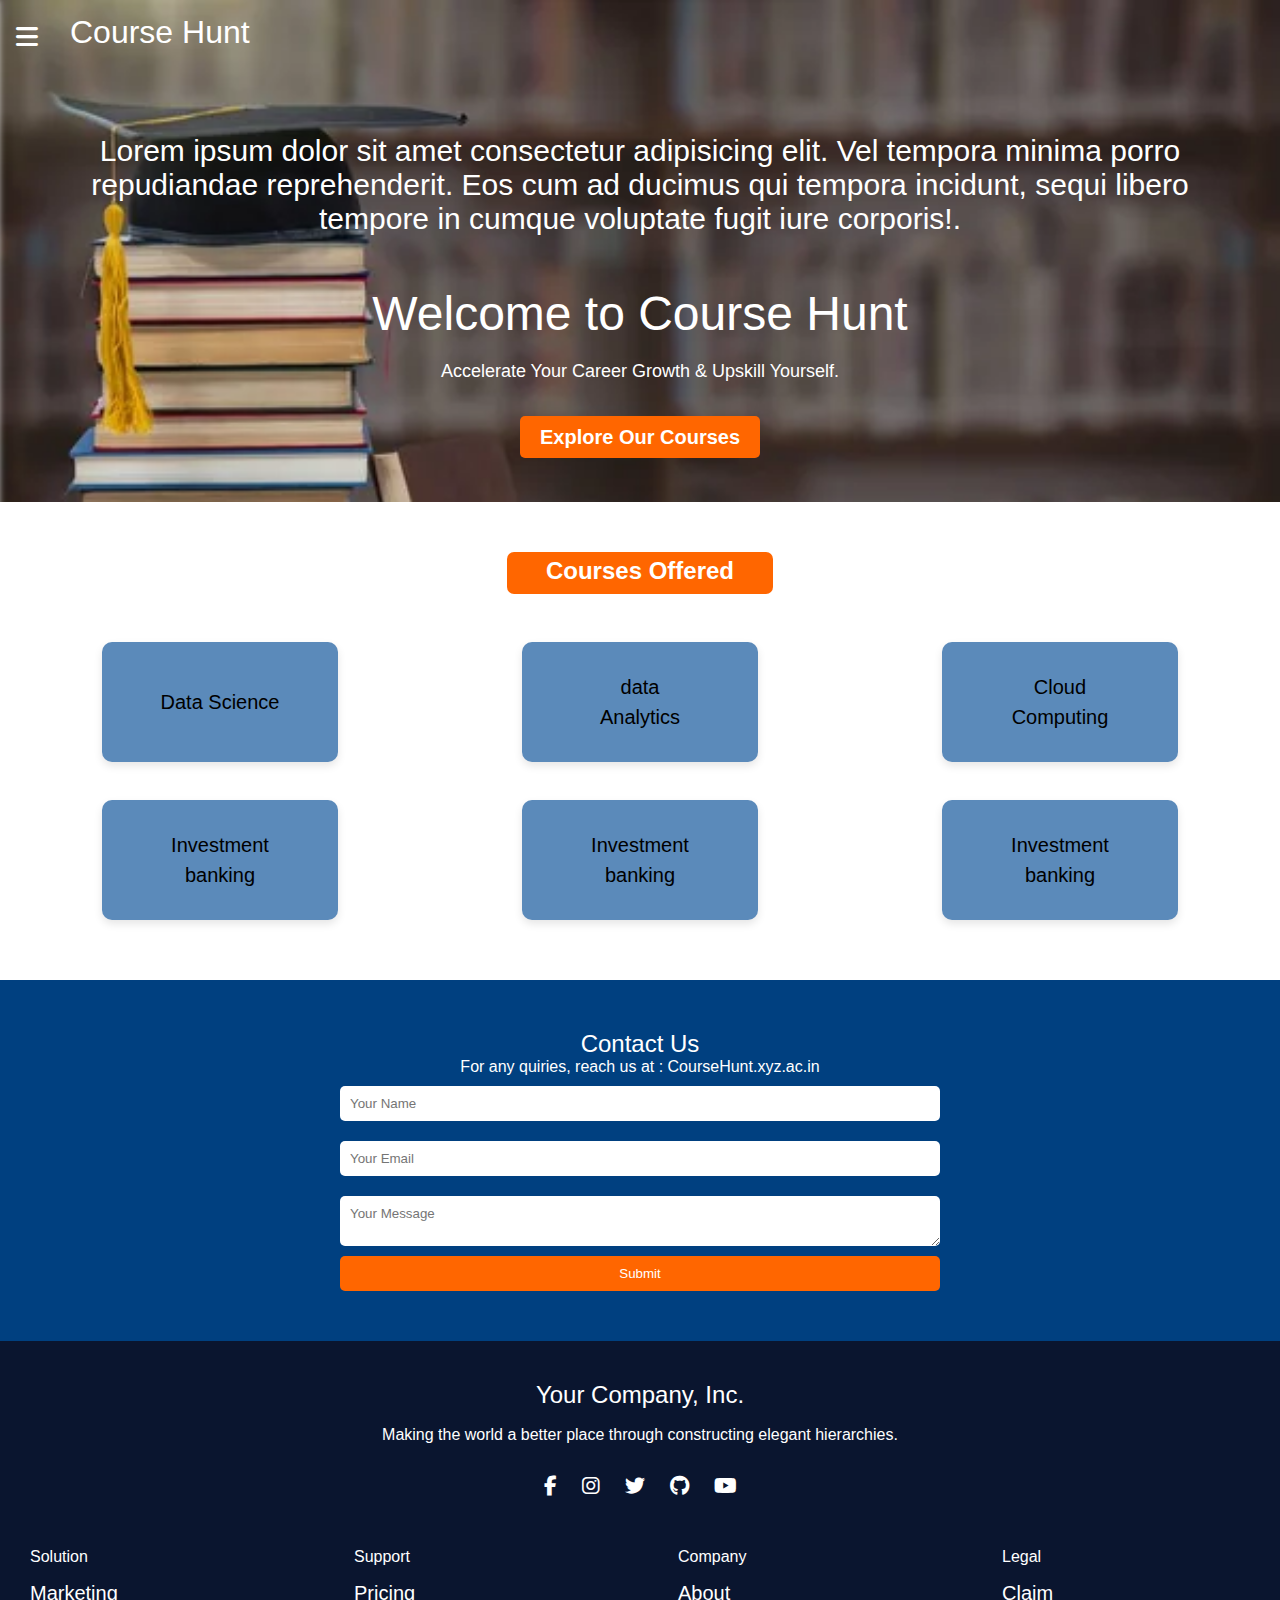
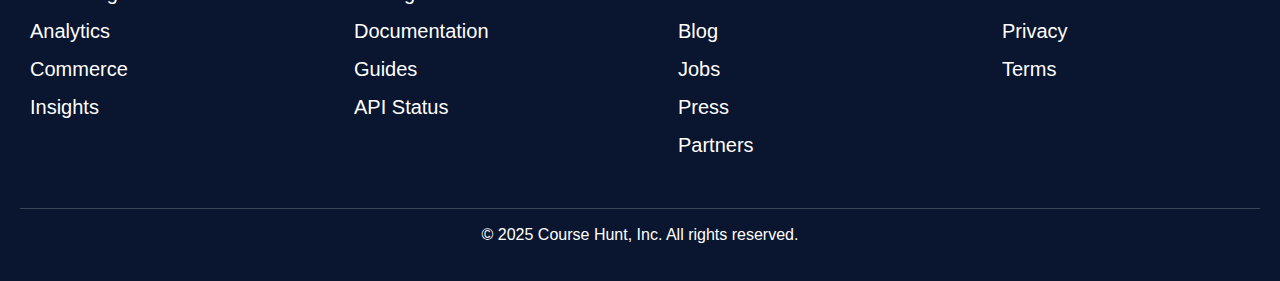
<file: index.html>
<!DOCTYPE html>
<html lang="en">

<head>
    <meta charset="UTF-8" />

    <meta name="viewport" content="width=device-width, initial-scale=1.0" />
    <title>CSS Project</title>
    <link rel="preconnect" href="https://fonts.googleapis.com" />
    <link rel="stylesheet" href="https://cdnjs.cloudflare.com/ajax/libs/font-awesome/6.4.0/css/all.min.css" />
    <link rel="stylesheet" href="style.css" />
</head>

<body>
    <div class="main_box">

        <input type="checkbox" id="check" />
        <span class="btn_one">
            <label for="check" style="color:white">
                <i class="fa-solid fa-bars"></i>
            </label>
        </span>

        <span class="sidebar_menu">
            <div class="logo">
                <a href="#"> Menu </a>
            </div>

            <div class="btn_two">
                <label for="check">
                    <i class="fa-solid fa-xmark"></i>
                </label>
            </div>

            <div class="menu">
                <ul>
                    <li>
                        <i class="fa-solid fa-right-to-bracket"></i>
                        <a href="login.html">Login/SignUp</a>
                    </li>
                    <li>
                        <i class="fa-solid fa-bell-concierge"></i>
                        <a href="#services">Services</a>
                    </li>
                    <li>
                        <i class="fa-solid fa-phone"></i>
                        <a href="#contact">Contact</a>
                    </li>
                    <li>
                        <i class="fa-solid fa-photo-film"></i>
                        <a href="#">Exhibits</a>
                    </li>
                    <li>
                        <i class="fa-solid fa-calendar-days"></i>
                        <a href="#">Events</a>
                    </li>
                    <li>
                        <i class="fa-solid fa-store"></i>
                        <a href="#">Store</a>
                    </li>

                    <li>
                        <i class="fa-regular fa-comments"></i>
                        <a href="#">Feedback</a>
                    </li>
                </ul>
                <div class="social_media">
                    <ul>
                        <a href="#"><i class="fa-brands fa-facebook"></i></i></a>
                        <a href="#"><i class="fa-brands fa-twitter"></i></a>
                        <a href="#"><i class="fa-brands fa-instagram"></i></i></a>
                        <a href="#"><i class="fa-brands fa-youtube"></i></a>
                    </ul>
                </div>
            </div>



        </span>


        <span class="para">
            <h1>Course Hunt</h1>
            <p>Lorem ipsum dolor sit amet consectetur adipisicing elit. Vel tempora minima porro repudiandae
                reprehenderit. Eos cum ad ducimus qui tempora incidunt, sequi libero tempore in cumque voluptate fugit
                iure corporis!.</p>
        </span>
        <section id="home" class="hero">
            <h2>Welcome to Course Hunt</h2>
            <p>Accelerate Your Career Growth & Upskill Yourself.</p>
            <a href="#services" class="cta-button">Explore Our Courses</a>
        </section>

    </div>

    <section id="services" class="services">
        <div class="service-section">
        <h2>Courses Offered</h2>
    </div>
        <div class="service-cards">
            <div class="card">
                <h3><a href="#">Data Science</a></h3>
            </div>
            <div class="card">
                <h3><a href="#">data <br> Analytics</a></h3>
            </div>
            <div class="card">
                <h3><a href="#">Cloud <br> Computing</a></h3>
            </div>
            <div class="card">
                <h3><a href="#">Investment <br> banking</a></h3>
            </div>
            <div class="card">
                <h3><a href="#">Investment <br> banking</a></h3>
            </div>
            <div class="card">
                <h3><a href="#">Investment <br> banking</a></h3>
            </div>
            
        </div>
    </section>

    <section id="contact" class="contact">
        <h2>Contact Us</h2>
        <p>For any quiries, reach us at : CourseHunt.xyz.ac.in</p>
        <form>
            <input type="text" name="name" placeholder="Your Name" required>
            <input type="email" name="email" placeholder="Your Email" required>
            <textarea name="message" placeholder="Your Message" required></textarea>
            <button type="submit">Submit</button>
        </form>
    </section>
    <footer class="footer">
        <div class="container">
            <div class="footer-info">
                <h2 class="company-name">Your Company, Inc.</h2>
                <p>Making the world a better place through constructing elegant hierarchies.</p>
                <div class="social-icons">
                    <a href="#" class="social-icon"><i class="fab fa-facebook-f"></i></a>
                    <a href="#" class="social-icon"><i class="fab fa-instagram"></i></a>
                    <a href="#" class="social-icon"><i class="fab fa-twitter"></i></a>
                    <a href="#" class="social-icon"><i class="fab fa-github"></i></a>
                    <a href="#" class="social-icon"><i class="fab fa-youtube"></i></a>
                </div>
            </div>
            <div class="footer-links">
                <div class="footer-section">
                    <div class="heading">
                        <h4>Solution</h4>
                        </div>
                    <ul>
                        <li><a href="#">Marketing</a></li>
                        <li><a href="#">Analytics</a></li>
                        <li><a href="#">Commerce</a></li>
                        <li><a href="#">Insights</a></li>
                    </ul>
                </div>
                <div class="footer-section">
                    <div class="heading">
                        <h4>Support</h4>
                        </div>
                    <ul>
                        <li><a href="#">Pricing</a></li>
                        <li><a href="#">Documentation</a></li>
                        <li><a href="#">Guides</a></li>
                        <li><a href="#">API Status</a></li>
                    </ul>
                </div>
                <div class="footer-section">
                    <div class="heading">
                    <h4>Company</h4>
                    </div>
                    <ul>
                        <li><a href="#">About</a></li>
                        <li><a href="#">Blog</a></li>
                        <li><a href="#">Jobs</a></li>
                        <li><a href="#">Press</a></li>
                        <li><a href="#">Partners</a></li>
                    </ul>
                </div>
                <div class="footer-section">
                    <div class="heading">
                        <h4>Legal</h4>
                        </div>
                    <ul>
                        <li><a href="#">Claim</a></li>
                        <li><a href="#">Privacy</a></li>
                        <li><a href="#">Terms</a></li>
                    </ul>
                </div>
            </div>
        </div>
        <div class="footer-bottom">
            <p>© 2025 Course Hunt, Inc. All rights reserved.</p>
        </div>
    </footer>
</body>

</html>
</file>
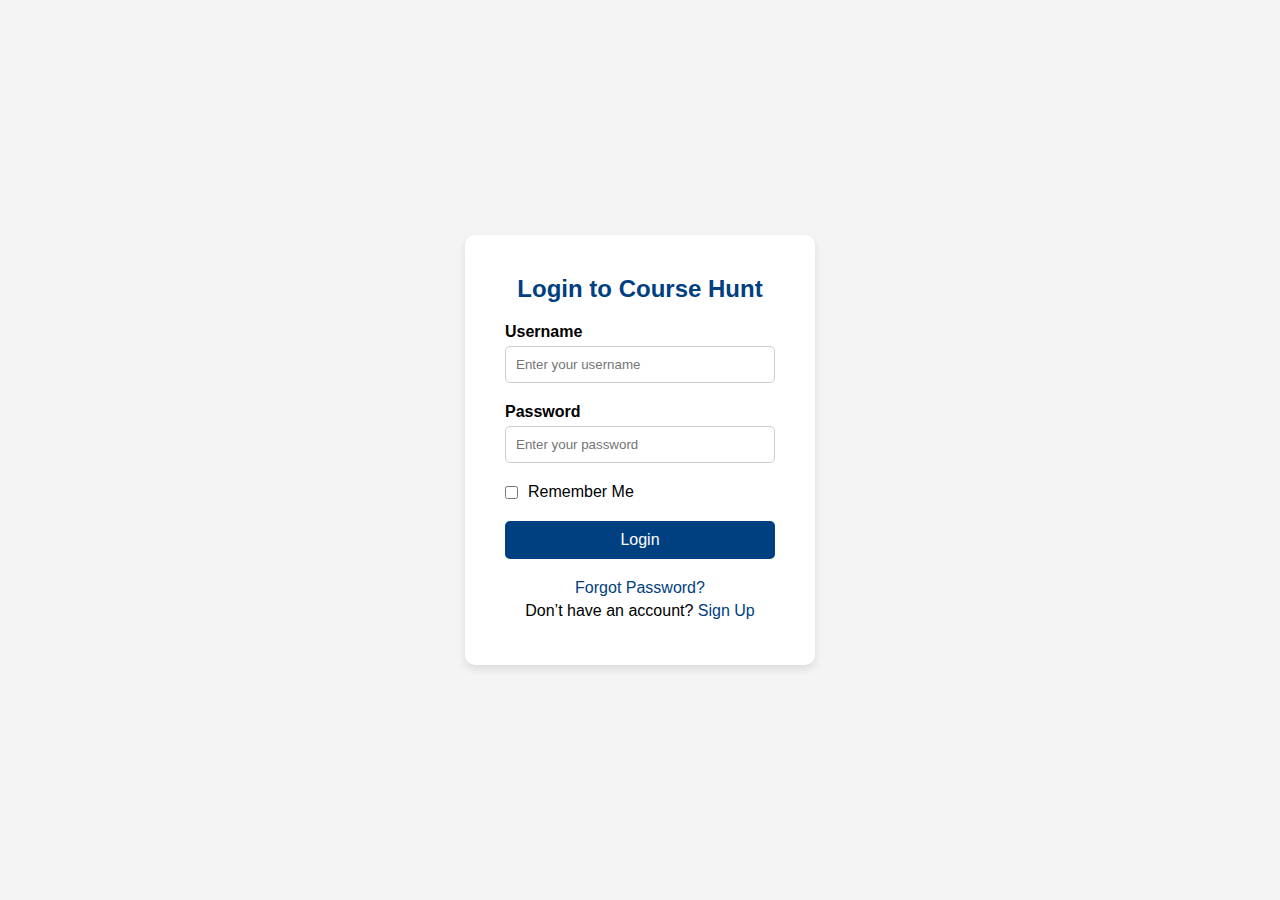
<file: login.html>
<!DOCTYPE html>
<html lang="en">
<head>
    <meta charset="UTF-8">
    <meta name="viewport" content="width=device-width, initial-scale=1.0">
    <meta http-equiv="X-UA-Compatible" content="ie=edge">
    <title>Login | BankPro</title>
    <link rel="stylesheet" href="login-styles.css">
</head>
<body   id="heroo">
   
    <div class="login-container">
        <div class="login-box">
            <h2>Login to Course Hunt</h2>
            <form action="/dashboard" method="POST">
                <div class="input-group">
                    <label for="username">Username</label>
                    <input type="text" id="username" name="username" placeholder="Enter your username" required>
                </div>
                <div class="input-group">
                    <label for="password">Password</label>
                    <input type="password" id="password" name="password" placeholder="Enter your password" required>
                </div>
                <div class="remember-me">
                    <input type="checkbox" id="remember" name="remember">
                    <label for="remember">Remember Me</label>
                </div>
                <button type="submit" class="login-button">Login</button>
            </form>
            <div class="additional-options">
                <p><a href="#">Forgot Password?</a></p>
                <p>Don’t have an account? <a href="#">Sign Up</a></p>
            </div>
            
        </div>
    </div>
</body>
</html>
</file>
<file: style.css>
* {
  margin: 0;
  padding: 0;

  
  font-family: sans-serif;
  font-weight: 400;
}

.main_box {


  filter: opacity(-1);
  background-size: cover;
  background-image: url(image.jpg);
  color: black;

  background-color: rgb(232, 240, 240);
}


.btn_one {


  color: white;
  font-size: 25px;
  font-weight: 700;
  position: absolute;
  left: 16px;
  line-height: 3;

}

.menu {
  margin-top: 10px;
}

a {
  line-height: 1.5;
}

.sidebar_menu {
  position: fixed;
  left: -300px;
  background-color: rgb(59, 44, 44);

  height: 100vh;
  width: 300px;
  box-shadow: 0 0 6px rgba(255, 255, 255, 0.6);
  transition: all 0.3s linear;
}

.sidebar_menu .logo {

  position: absolute;
  line-height: 60px;
  width: 100%;


}

.sidebar_menu .logo a {
  color: white;
  text-decoration: none;
  padding-left: 55px;

  font-size: 25px;
}

.sidebar_menu .menu {
  color: wheat;

  width: 100%;
  margin-top: 50px;
  width: 286px;
}

.btn_two {

  color: azure;
  font-size: 20px;
  font-weight: 600;
  position: absolute;
  left: 16px;
  line-height: 3;
  line-height: 60px;
  left: 250px;

  opacity: 0.5;
}

.sidebar_menu .menu li {

  margin-top: 9px;
  padding: 10px 20px;

}

.sidebar_menu .menu i,
a {

  color: white;
  text-decoration: none;
  font-size: 20px;
}

.sidebar_menu .social_media {

  margin-top: 60px;


}

.sidebar_menu.social_media i {

  color: white;

  opacity: 0.8;
  padding: 0.5px;
  justify-content: center;
  padding: 0 10px;
}

#check {
  display: none;
}

.social_media {

  margin-left: 65px;

}

.social_media a {

  padding: 10px;

}

.sidebar_menu.menu i {

  padding: 8px;

}

.menu a {
  padding-left: 10px;
}

.sidebar_menu .menu li:hover {

  box-shadow: 0 0 6px rgba(255, 255, 255, 0.6);
  transform: scale(1.1);

}

.btn_two :hover {

  font-size: 25px;
  cursor: pointer;

}

.btn_one:hover {

  font-size: 28px;
  cursor: pointer;

}

.sidebar_menu .social_media i:hover {

  opacity: 1;
  transform: scale(2);
}

#check:checked~.sidebar_menu {
  left: 0;
}

#check:checked~.btn_one i {

  opacity: -8;
}

.para h1 {
  color: white;
  margin-left: 70px;
  line-height: 2;



}

.para p {
  color: white;
  margin-left: 70px;
  margin-right: 70px;
  margin-top: 70px;
  font-size: 30px;
  text-align: center;
}

.contact {
  background-color: #004080;
  color: white;
  padding: 50px 20px;
  text-align: center;
}

.contact form {
  display: flex;
  flex-direction: column;
  max-width: 600px;
  margin: 0 auto;
}

.contact form input,
.contact form textarea {
  padding: 10px;
  margin: 10px 0;
  border: none;
  border-radius: 5px;
}

.contact form button {
  padding: 10px;
  background-color: #ff6600;
  color: white;
  border: none;
  border-radius: 5px;
  cursor: pointer;
}

.contact form button:hover {
  background-color: #e65c00;
}

.hero {

  color: white;
  text-align: center;
  padding: 50px 20px;
}

.hero h2 {
  font-size: 48px;
  margin-bottom: 20px;
}

.hero p {
  font-size: 18px;
  margin-bottom: 40px;
}

.cta-button {
  background-color: #ff6600;
  color: white;
  padding: 10px 20px;
  border-radius: 5px;
  text-decoration: none;
  font-weight: bold;
}

.cta-button:hover {
  background-color: #e65c00;
}

.services {
  
  /* background-image:url(imgg.jpg) ; */
  padding: 50px 20px;
  text-align: center;

  justify-content: center;

}
.service-section{
  background-color: #ff6600;
  max-width: 20vw;
  margin: auto;
  border-radius: 7px;
  padding: 0px;
  color: white;
  margin-bottom: 40px;
  font-weight: 900;
  padding: 5px;
}
.services h2 {
  margin-bottom: 4px;
  font-weight: 900;
  
}

.service-cards {

  display: grid;
  gap: 20px;
  justify-content: space-around;
  grid-template-columns: 1fr 1fr 1fr;
  justify-items: center;

}

.card {
  /* background-color: rgb(222, 216, 216); */
  padding: 30px;
  /* background-color: rgb(235, 242, 242); */
  background-color: #5b8aba;
  margin: 10px;
  border-radius: 10px;
  box-shadow: 0 4px 8px rgba(0, 0, 0, 0.1);
  width: 44%;
 
  border-color: rgb(0, 0, 0);
  
  margin-top: 8px;
  align-content: center;
  
}
.card h3 a{
  color: white;
  
}
.card:hover {
  opacity: 1;
  background-color: rgb(147, 167, 167);
  border: 2px solid blue;

}

.card h3 a:hover {
  color: rgb(60, 57, 57);

}

.card h3 a {
  margin-bottom: 10px;
  color: black;
}



/* Media queries for smaller devices */
@media (max-width: 480px) {
  .main_box {
    height: 800px;
    background-size: cover;
    background-position: center;
  }

  .btn_one,
  .btn_two {
    font-size: 18px;
    left: 10px;
  }

  .sidebar_menu {
    width: 250px;
  }
 

  .sidebar_menu .menu i,
  .sidebar_menu .menu a {
    font-size: 16px;
  }

  .para h1 {
    font-size: 24px;
    margin-left: 30px;
    line-height: 2;
  }

  .para p {
    font-size: 16px;
    margin-left: 20px;
    margin-right: 20px;
  }

  .contact form input,
  .contact form textarea {
    font-size: 10px;
    padding: 8px;
  }

  .contact form button {
    font-size: 18px;
  }

  .hero h2 {
    font-size: 32px;
  }

  .hero p {
    font-size: 16px;
  }

  .services {
    padding: 30px 10px;
  }

  .service-cards {
    grid-template-columns: 1fr;
  }

  .card {
    width: 100%;
    margin-bottom: 20px;
  }
}

/* Smartphones in landscape mode (up to 768px wide) */
@media (max-width: 768px) {
  .main_box {
    height: 600px;
    background-size: cover;
    background-position: center;
  }

  .btn_one,
  .btn_two {
    font-size: 20px;
  }

  .sidebar_menu {
    width: 270px;
  }
  .sidebar_menu .menu{
    width: 256px;
  }

  .sidebar_menu .menu i,
  .sidebar_menu .menu a {
    font-size: 18px;
  }

  .para h1 {
    font-size: 28px;
    margin-left: 40px;
    line-height: 2;
  }

  .para p {
    font-size: 18px;
    margin-left: 30px;
    margin-right: 30px;
  }

  .contact form input,
  .contact form textarea {
    font-size: 12px;
    padding: 10px;
  }

  .contact form button {
    font-size: 20px;
  }

  .hero h2 {
    font-size: 40px;
  }

  .hero p {
    font-size: 18px;
  }

  .services {
    padding: 40px 15px;
  }

  .service-cards {
    grid-template-columns: 1fr;
  }

  .card {
    width: 90%;
    margin-bottom: 20px;
  }
}
.footer {
  background-color: #0a152f;
  color: white;
  padding: 30px 20px;
  /* position: relative; */
  line-height: 2;
}

.footer-info {
  text-align: center;
  
}
.footer-links {
  display: flex;
  justify-content: space-between;
  flex-wrap: wrap;
  margin-top: 30px;
}

.footer-section {
  width: 20%;
  padding: 10px;
}
.social-icons{
  margin-top: 20px;
  gap: 25px;
  display: flex;
  align-items: center;
  justify-content: center;
}
.social-icons :hover{
  size: 20px;
}
.footer-section h4 {
  margin-top: 0;
}

.footer-section ul {
  list-style-type: none;
  padding: 0;
}

.footer-section ul li {
  margin: 5px 0;
}

.footer-section ul li a {
  text-decoration: none;
  color: white;
  transition: color 0.3s ease;
}

.footer-section ul li a:hover {
  color: #ffdd00;
}

.footer-bottom {
  text-align: center;
  margin-top: 30px;
  border-top: 1px solid #ffffff33;
  padding-top: 10px;
}
.social-icons a :hover{
  font-size: 28px;
}
.heading :hover{
  font-size: 18px;
  cursor: pointer;
}
</file>
<file: login-styles.css>
/* General Reset */
* {
    margin: 0;
    padding: 0;
    box-sizing: border-box;
}

body {
    font-family: Arial, sans-serif;
    background-color: #f4f4f4;
}

.login-container {
    height: 100vh;
    display: flex;
    justify-content: center;
    align-items: center;
}

.login-box {
    background-color: white;
    border-radius: 10px;
    box-shadow: 0 4px 8px rgba(0, 0, 0, 0.1);
    padding: 40px;
    width: 350px;
    text-align: center;
}

.login-box h2 {
    margin-bottom: 20px;
    color: #004080;
}

.input-group {
    margin-bottom: 20px;
    text-align: left;
}

.input-group label {
    display: block;
    font-weight: bold;
    margin-bottom: 5px;
}

.input-group input {
    width: 100%;
    padding: 10px;
    border: 1px solid #ccc;
    border-radius: 5px;
}

.remember-me {
    display: flex;
    align-items: center;
    margin-bottom: 20px;
}

.remember-me input {
    margin-right: 10px;
}

.login-button {
    width: 100%;
    padding: 10px;
    background-color: #004080;
    color: white;
    border: none;
    border-radius: 5px;
    cursor: pointer;
    font-size: 16px;
}

.login-button:hover {
    background-color: #003366;
}

.additional-options {
    margin-top: 20px;
}

.additional-options p {
    margin: 5px 0;
}

.additional-options a {
    color: #004080;
    text-decoration: none;
}

.additional-options a:hover {
    text-decoration: underline;
}
</file>
